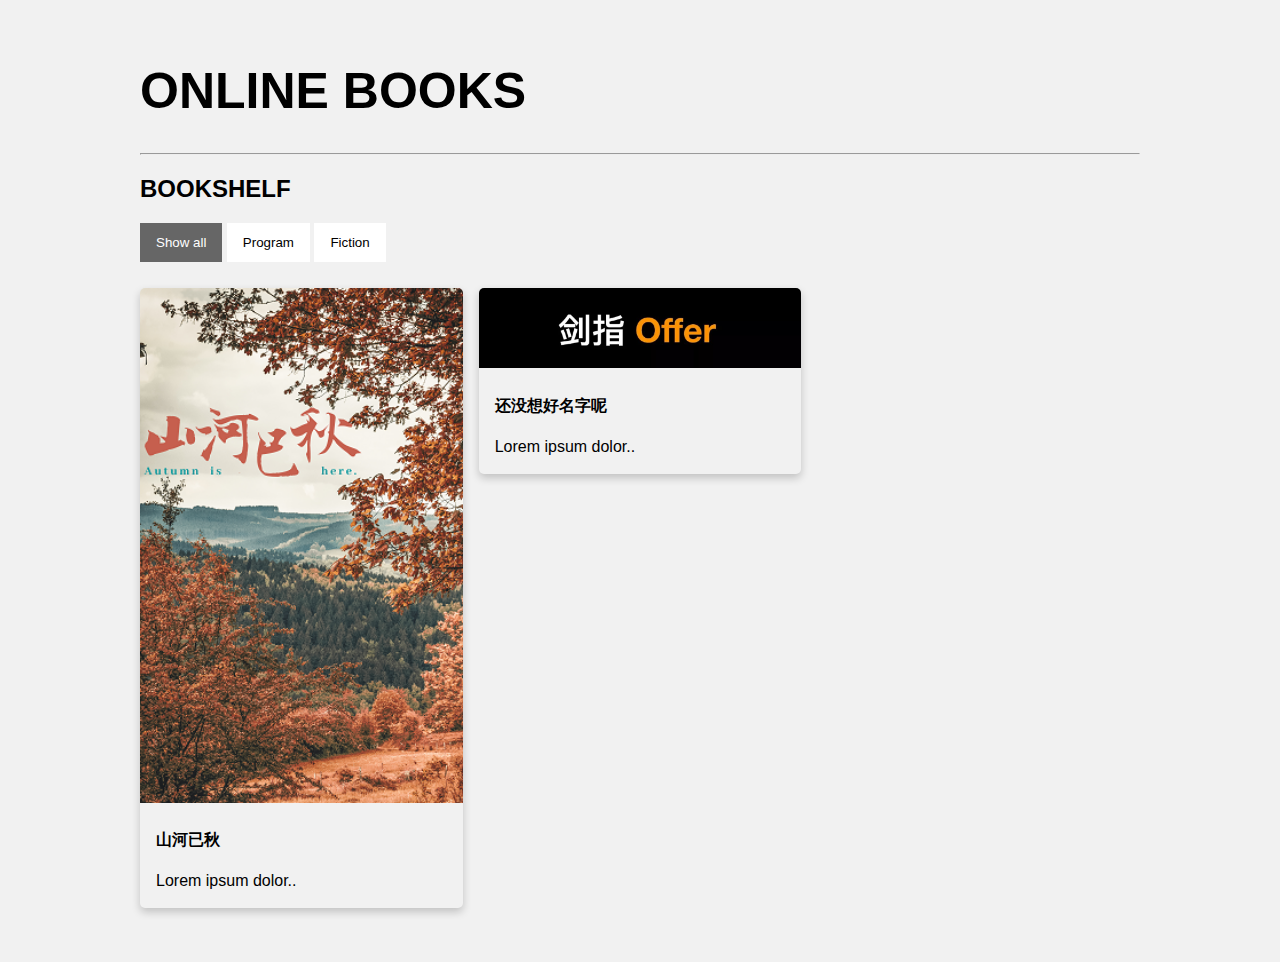
<file: index.html>
<!DOCTYPE html>
<html>

<head>
  <meta charset="UTF-8">
  <title>ONLINE BOOKS</title>
  <meta name="viewport" content="width=device-width, initial-scale=1">
  <link rel="stylesheet" href="my.css">
</head>

<body>

  <!-- MAIN (Center website) -->
  <div class="main">

    <h1>ONLINE BOOKS</h1>
    <hr>

    <h2>BOOKSHELF</h2>

    <div id="myBtnContainer">
      <button class="btn active" onclick="filterSelection('all')"> Show all</button>
      <button class="btn" onclick="filterSelection('program')"> Program</button>
      <button class="btn" onclick="filterSelection('fiction')"> Fiction</button>

    </div>

    <!-- Portfolio Gallery Grid -->
    <div class="row">
      <div class="column fiction">
        <div class="card" onclick="location.href='docs';">
          <img src="docs/_media/cover.png" alt="Mountains" style="width:100%">
          <div class="container">
          <h4>山河已秋</h4>
          <p>Lorem ipsum dolor..</p>
        </div>
        </div>
      </div>
      <div class="column program">
        <div class="card" onclick="location.href='coding-interviews';">
          <img src="coding-interviews/_media/cover.jpg" alt="Lights" style="width:100%">
          <div class="container">
          <h4>还没想好名字呢</h4>
          <p>Lorem ipsum dolor..</p>
        </div>
        </div>
      </div>
      <!-- END GRID -->
    </div>

    <!-- END MAIN -->
  </div>
  <script src="my.js"></script>

</body>

</html>
</file>
<file: my.css>
* {
  box-sizing: border-box;
}

body {
  background-color: #f1f1f1;
  padding: 20px;
  font-family: Arial;
}

/* Center website */
.main {
  max-width: 1000px;
  margin: auto;
}

h1 {
  font-size: 50px;
  word-break: break-all;
}

.row {
  margin: 10px -16px;
}

/* Add padding BETWEEN each column */
.row,
.row > .column {
  padding: 8px;
}

/* Create three equal columns that floats next to each other */
.column {
  float: left;
  width: 33.33%;
  display: none; /* Hide all elements by default */
}

/* Clear floats after rows */ 
.row:after {
  content: "";
  display: table;
  clear: both;
}

/* Content */
.content {
  background-color: white;
  padding: 10px;
}

/* The "show" class is added to the filtered elements */
.show {
  display: block;
}

/* Style the buttons */
.btn {
  border: none;
  outline: none;
  padding: 12px 16px;
  background-color: white;
  cursor: pointer;
}

.btn:hover {
  background-color: #ddd;
}

.btn.active {
  background-color: #666;
  color: white;
}

.card {
  box-shadow: 0 4px 8px 0 rgba(0,0,0,0.2);
  transition: 0.3s;
  border-radius: 5px; /* 5px rounded corners */
}

/* On mouse-over, add a deeper shadow */
.card:hover {
  box-shadow: 0 8px 16px 0 rgba(0,0,0,0.2);
  cursor: pointer;
}

/* Add some padding inside the card container */
.container {
  padding: 2px 16px;
}

/* Add rounded corners to the top left and the top right corner of the image */
img {
  border-radius: 5px 5px 0 0;
}
</file>
